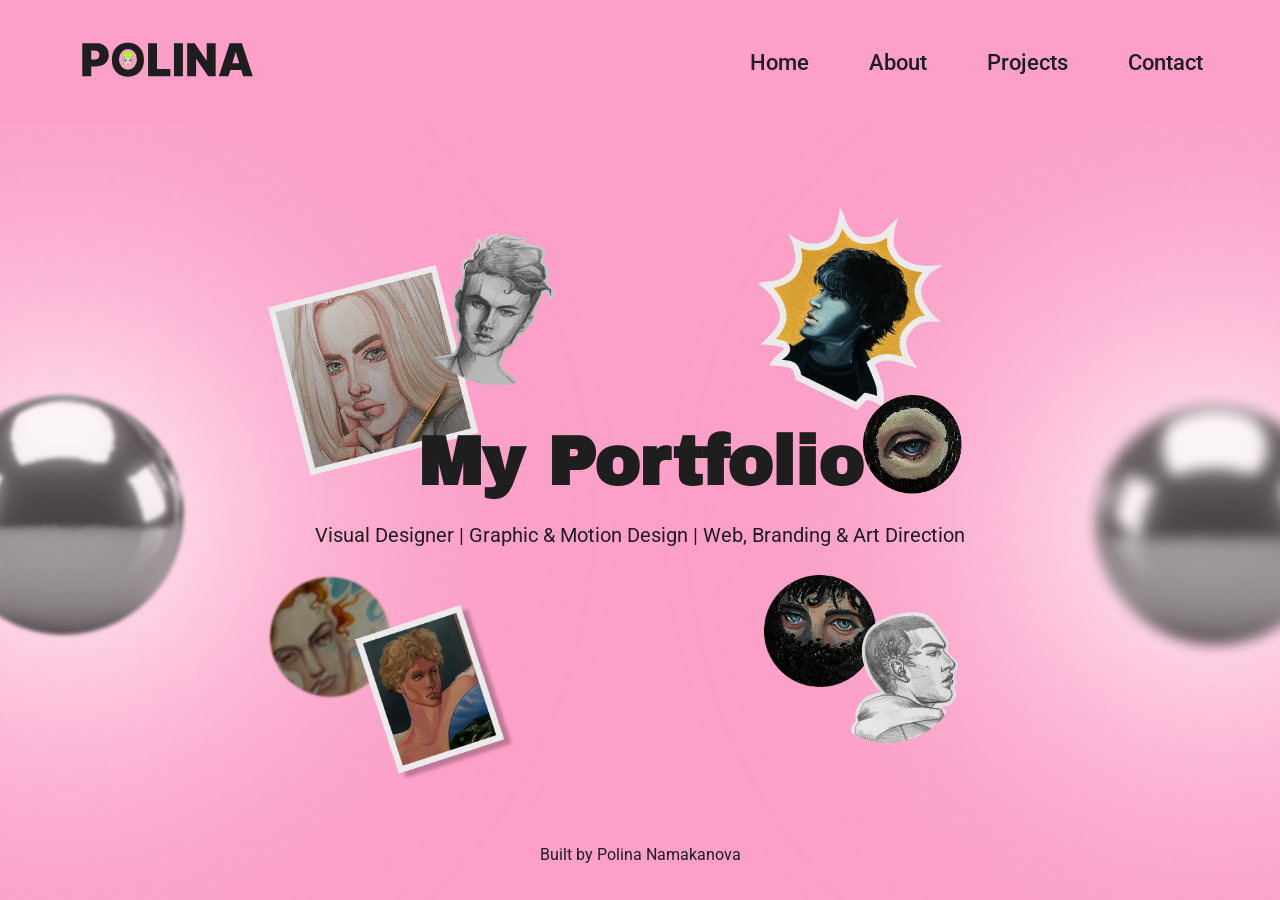
<file: index.html>
<!DOCTYPE html>
<html lang="en">
<head>
    <meta charset="UTF-8">
    <meta name="viewport" content="width=device-width, initial-scale=1.0">
    <link rel="preconnect" href="https://fonts.googleapis.com">
    <link rel="preconnect" href="https://fonts.gstatic.com" crossorigin>
    <link href="https://fonts.googleapis.com/css2?family=Archivo+Black&family=Roboto:wght@400;500;700&display=swap" rel="stylesheet">
    <link rel="icon" type="png" href="images/favicon.png">
    <link rel="stylesheet" href="style.css">
    <title>My Portfolio</title>
</head>
<body>
    <header>
        <div class="logo"><img src="images/logo.svg" alt="Logo for Polina Portfolio"></div>

        <nav>
            <ul>
                <li><a href="index.html">Home</a></li>
                <li><a href="about.html">About</a></li>
                <li><a href="projects.html">Projects</a></li>
                <li><a href="contact.html">Contact</a></li>
            </ul>
        </nav>
    </header>

    <main class="home-page">
        <h1>My Portfolio</h1>
        <p>Visual Designer | Graphic & Motion Design | Web, Branding & Art Direction</p>

        <!-- Portfolio elements -->
        <section>
            <div class="picture_one"><img src="images/portfolio_main_picture_1.png" alt="Portrait of a young girl with blonde hair"></div>
            <div class="picture_two"><img src="images/portfolio_main_picture_2.png" alt="Pencil portrait of a young man"></div>
            <div class="picture_three"><img src="images/portfolio_main_picture_3.png" alt="Portrait of a dark-haired person on a yellow starburst background"></div>
            <div class="picture_four"><img src="images/portfolio_main_picture_4.png" alt="Painting of a human eye"></div>
            <div class="picture_five"><img src="images/portfolio_main_picture_5.png" alt="Portrait of a redhead men"></div>
            <div class="picture_six"><img src="images/portfolio_main_picture_6.png" alt="Portrait with curly blonde hair"></div>
            <div class="picture_seven"><img src="images/portfolio_main_picture_7.png" alt="Blue eyes surrounded by a dark texture"></div>
            <div class="picture_eight"><img src="images/portfolio_main_picture_8.png" alt="Pencil drawing of a person's side profile"></div>
        </section>

        <!-- Background -->
        <section>
            <div><img src="images/silverball_one.png" alt="A silver sphere with a white gradient in the background"></div>
            <div><img src="images/silverball_two.png" alt="A silver sphere with a white gradient in the background"></div>
        </section>
    </main>

    <footer>
        <p>Built by Polina Namakanova</p>
    </footer>
    
</body>
</html>
</file>
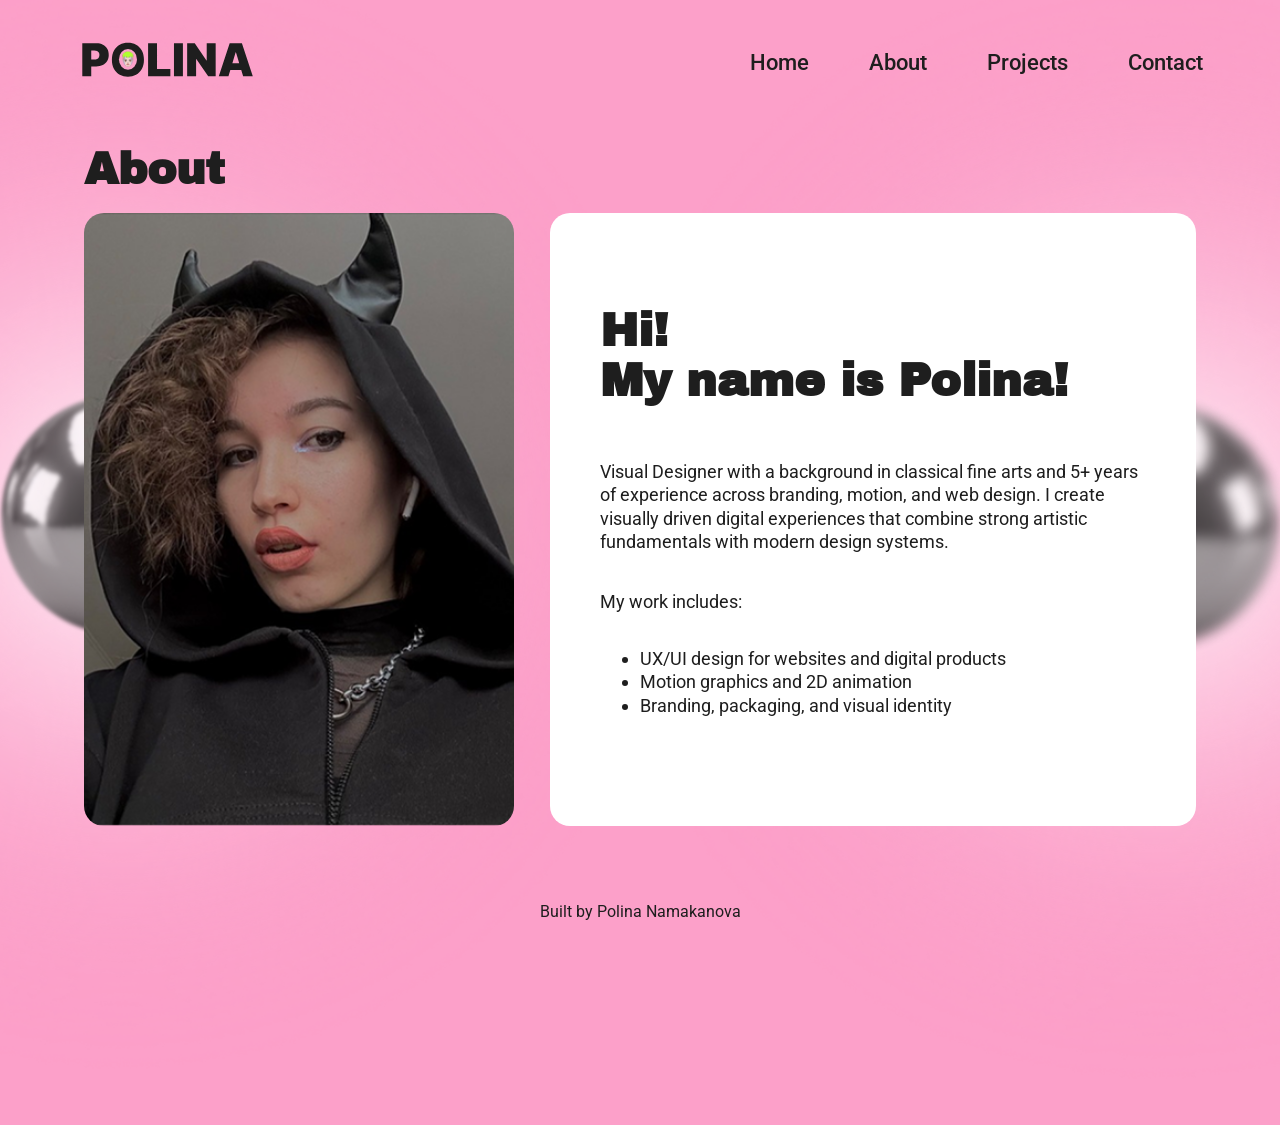
<file: about.html>
<!DOCTYPE html>
<html lang="en">
<head>
    <meta charset="UTF-8">
    <meta name="viewport" content="width=device-width, initial-scale=1.0">
    <link rel="preconnect" href="https://fonts.googleapis.com">
    <link rel="preconnect" href="https://fonts.gstatic.com" crossorigin>
    <link href="https://fonts.googleapis.com/css2?family=Archivo+Black&family=Roboto:wght@400;500;700&display=swap" rel="stylesheet">
    <link rel="stylesheet" href="style.css">
    <title>About me</title>
</head>
<body>
    <header>
        <div class="logo"><img src="images/logo.svg" alt="Logo for Polina Portfolio"></div>
        <nav>
            <ul>
                <li><a href="index.html">Home</a></li>
                <li><a href="about.html">About</a></li>
                <li><a href="projects.html">Projects</a></li>
                <li><a href="contact.html">Contact</a></li>
            </ul>
        </nav>
    </header>

    <main class="about-page">
        <h1>About</h1>

        <!-- Profile photo -->
        <img class="about-photo" src="images/me.png" alt="Portrait of Polina">

        <!-- About text -->
        <section class="about-info">
            <h2>
                Hi!<br>
                My name is Polina!
            </h2>
            <p>
                Visual Designer with a background in classical fine arts
                and 5+ years of experience across branding, motion,
                and web design. I create visually driven digital
                experiences that combine strong artistic fundamentals
                with modern design systems.
            </p>

            <p>
                My work includes:
            </p>
            <ul>
                <li>UX/UI design for websites and digital products</li>
                <li>Motion graphics and 2D animation</li>
                <li>Branding, packaging, and visual identity</li>
            </ul>
        </section>
        
        <!-- Background -->
         <section>
            <div><img src="images/silverball_one.png" alt="A silver sphere with a white gradient in the background"></div>
            <div><img src="images/silverball_two.png" alt="A silver sphere with a white gradient in the background"></div>
        </section>
    </main>

    <footer class="static-footer">
        <p>Built by Polina Namakanova</p>
    </footer>
    
</body>
</html>
</file>
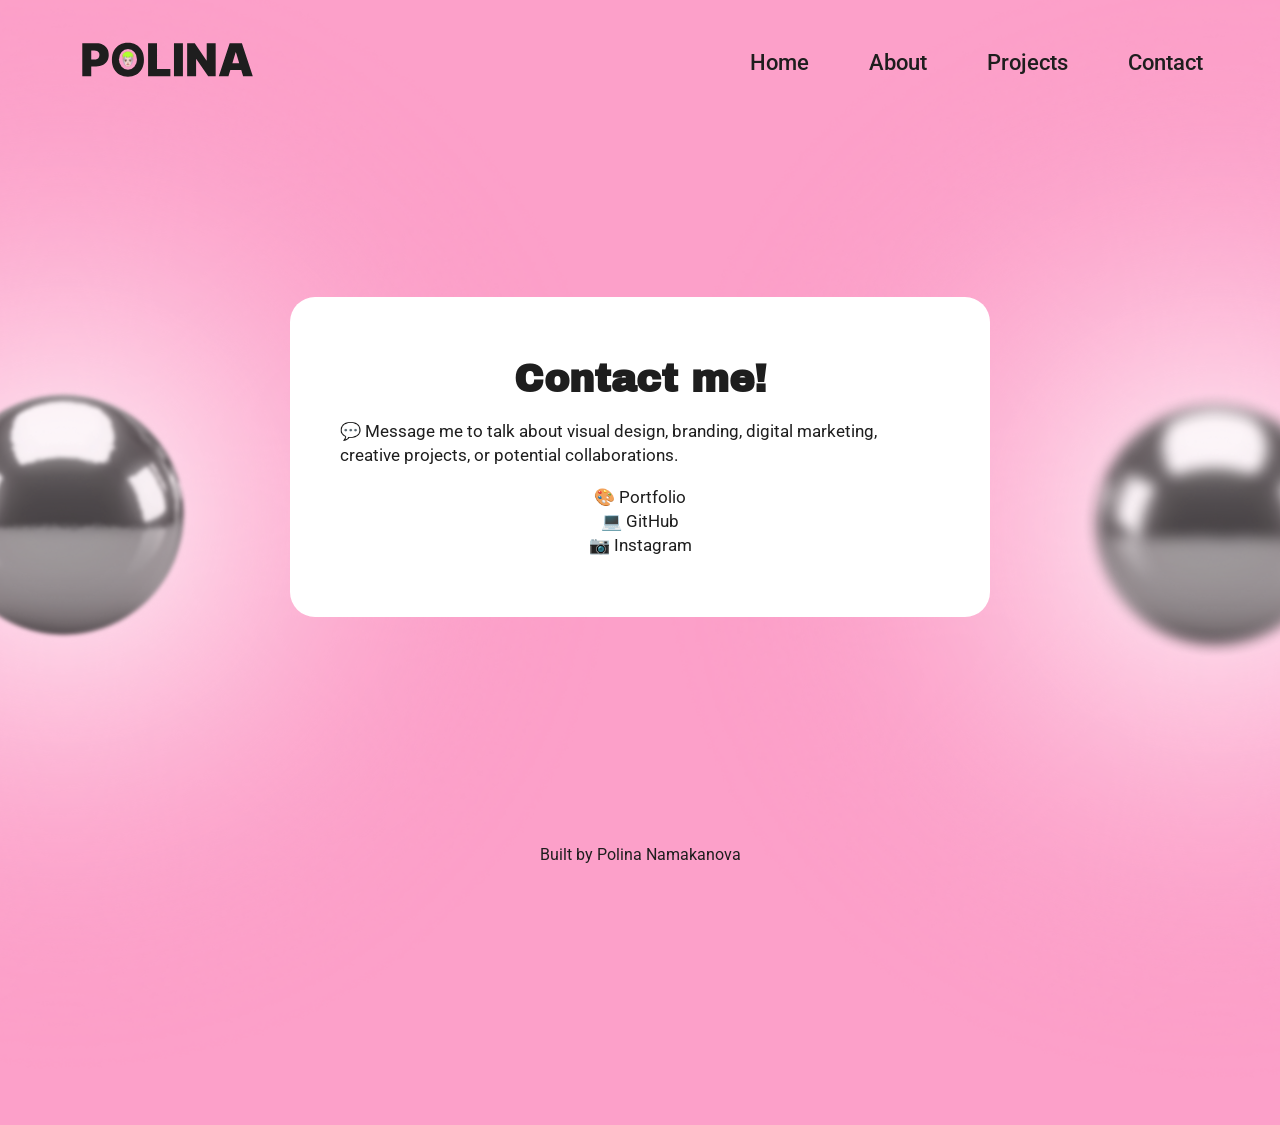
<file: contact.html>
<!DOCTYPE html>
<html lang="en">
<head>
    <meta charset="UTF-8">
    <meta name="viewport" content="width=device-width, initial-scale=1.0">
    <link rel="preconnect" href="https://fonts.googleapis.com">
    <link rel="preconnect" href="https://fonts.gstatic.com" crossorigin>
    <link href="https://fonts.googleapis.com/css2?family=Archivo+Black&family=Roboto:wght@400;500;700&display=swap" rel="stylesheet">
    <link rel="stylesheet" href="style.css">
    <title>Contact</title>
</head>
<body>
    <header>
        <div class="logo"><img src="images/logo.svg" alt="Logo for Polina Portfolio"></div>
        <nav>
            <ul>
                <li><a href="index.html">Home</a></li>
                <li><a href="about.html">About</a></li>
                <li><a href="projects.html">Projects</a></li>
                <li><a href="contact.html">Contact</a></li>
            </ul>
        </nav>
    </header>

    <main class="contact-page">
        <section class="contact-info">
            <h1>Contact me!</h1>
            <p>
                💬 Message me to talk about visual design, branding,
                digital marketing, creative projects, or potential collaborations.
            </p>

            <div class="contact-links">
                <a href="https://www.behance.net/namakanova" target="_blank">
                    🎨 Portfolio
                </a>
                <a href="https://github.com/pollbonn" target="_blank">
                    💻 GitHub
                </a>
                <a href="https://www.instagram.com/whynotpolie/" target="_blank">
                    📷 Instagram
                </a>
            </div>
        </section>

        <!-- Background -->
        <section>
            <div><img src="images/silverball_one.png" alt="A silver sphere with a white gradient in the background"></div>
            <div><img src="images/silverball_two.png" alt="A silver sphere with a white gradient in the background"></div>
        </section>
    </main>

    <footer class="static-footer">
        <p>Built by Polina Namakanova</p>
    </footer>
    
</body>
</html>
</file>
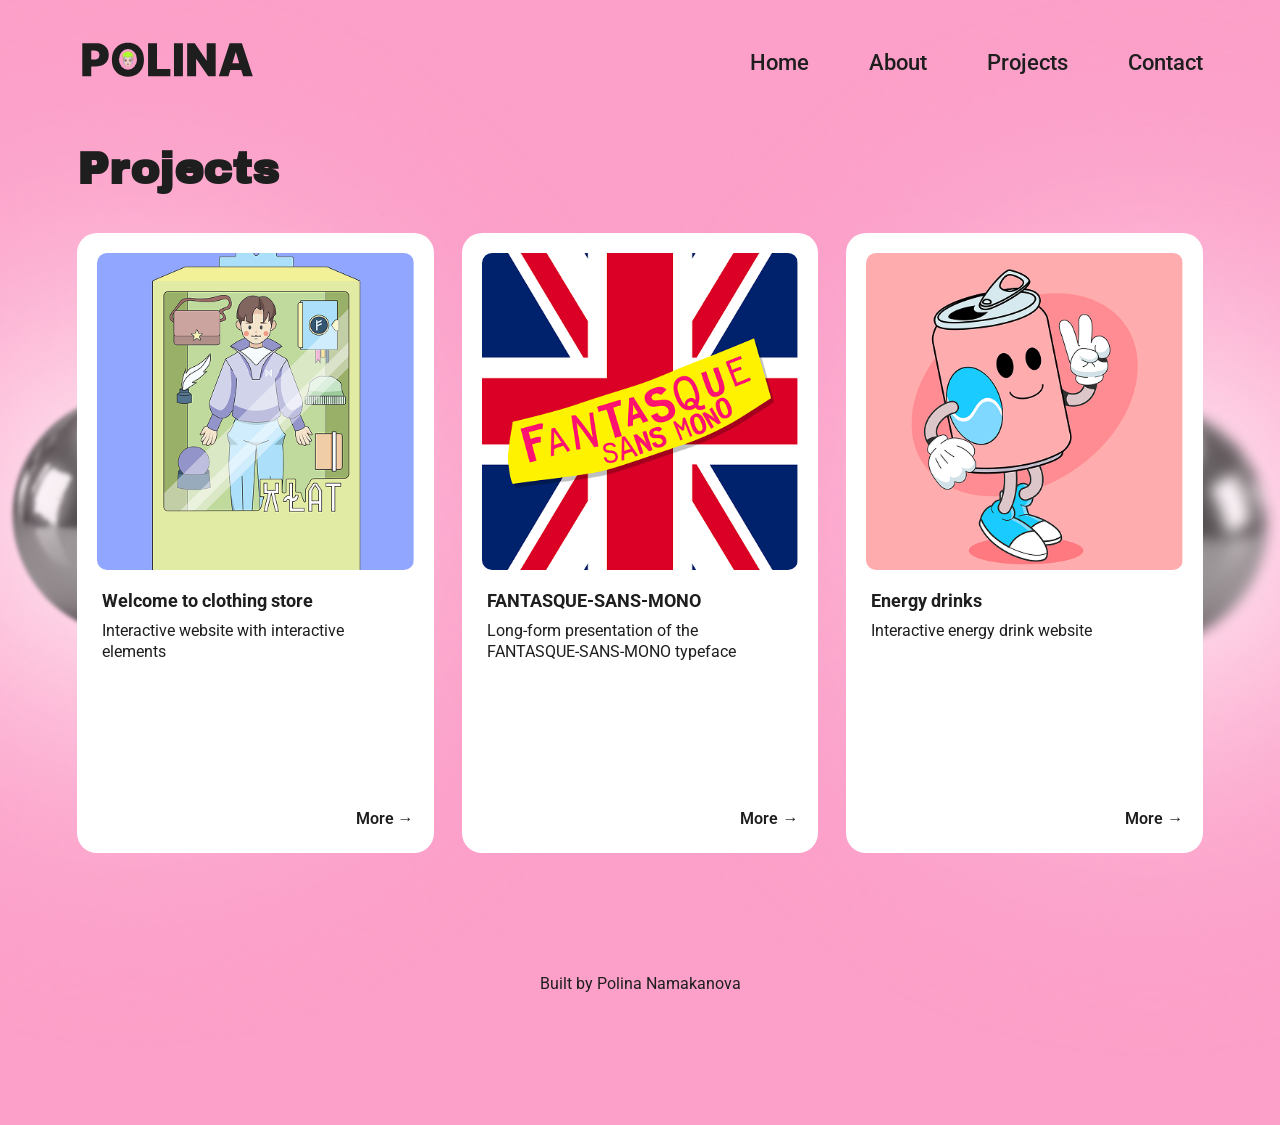
<file: projects.html>
<!DOCTYPE html>
<html lang="en">
<head>
    <meta charset="UTF-8">
    <meta name="viewport" content="width=device-width, initial-scale=1.0">
    <link rel="preconnect" href="https://fonts.googleapis.com">
    <link rel="preconnect" href="https://fonts.gstatic.com" crossorigin>
    <link href="https://fonts.googleapis.com/css2?family=Archivo+Black&family=Roboto:wght@400;500;700&display=swap" rel="stylesheet">
    <link rel="stylesheet" href="style.css">
    <title>My projects</title>
</head>
<body>
    <header>
        <div class="logo"><img src="images/logo.svg" alt="Logo for Polina Portfolio"></div>
        <nav>
            <ul>
                <li><a href="index.html">Home</a></li>
                <li><a href="about.html">About</a></li>
                <li><a href="projects.html">Projects</a></li>
                <li><a href="contact.html">Contact</a></li>
            </ul>
        </nav>
    </header>

   <main class="projects-page">
        <h1>Projects</h1>

        <!-- Project 1 -->
        <article class="project-card">
            <img src="images/example_1.png" alt="Clothing store website illustration">
            <div class="project-info">
                <h2>Welcome to clothing store</h2>
                <p>
                    Interactive website with interactive elements
                </p>
                <a href="https://pollbonn.github.io/Welcometostore/">More →</a>
            </div>
        </article>

        <!-- Project 2 -->
        <article class="project-card">
            <img src="images/example_2.png" alt="Fantasque Sans Mono typeface presentation">
            <div class="project-info">
                <h2>FANTASQUE-SANS-MONO</h2>
                <p>
                    Long-form presentation of the FANTASQUE-SANS-MONO typeface
                </p>
                <a href="https://pollbonn.github.io/FANTASQUE-SANS-MONO-/">More → </a>
            </div>
        </article>

        <!-- Project 3 -->
        <article class="project-card">
             <img src="images/example_3.png" alt="Energy drink character illustration">
             <div class="project-info">
                <h2>Energy drinks</h2>
                <p>
                    Interactive energy drink website
                </p>
                <a href="https://pollbonn.github.io/XLAT/">More →</a>
            </div>
        </article>

        <!-- Background -->
         <section>
            <div><img src="images/silverball_one.png" alt="A silver sphere with a white gradient in the background"></div>
            <div><img src="images/silverball_two.png" alt="A silver sphere with a white gradient in the background"></div>
        </section>
    </main>

    <footer class="static-footer">
        <p>Built by Polina Namakanova</p>
    </footer>
    
</body>
</html>
</file>
<file: style.css>
/* CSS by Polina Namakanova */
/* Color Palette
black= #000000
white= #FFFFFF
pink= #FCA0C9
gray= #1E1E1E
*/

/* Base styles */
@import url('https://fonts.googleapis.com/css2?family=Archivo+Black&family=Roboto:wght@400;500;700&display=swap');

* {
    box-sizing: border-box;
}

html, 
body {
    width: 100%;
    min-width: 320px;
    margin: 0;
    overflow-x: clip;
    font-family: 'Roboto', sans-serif;
    color: #1e1e1e;
    background-color: #FCA0C9;
    cursor: url("images/cursor.png") 16 16, auto;
}

body {
    min-height: 100vh;
    display: flex;
    flex-direction: column;
}

h1, 
h2, 
h3 {
    font-family: 'Archivo Black', sans-serif;
    color: #1e1e1e;
}

a {
    color: inherit;
    text-decoration: none;
}

img {
    display: block;
    max-width: 100%;
    height: auto;
}

/* Home page */
/* Header */
header {
    position: relative;
    display: flex;
    flex-direction: column;
    align-items: center;
    gap: 20px;
    padding: 20px;
    z-index: 5;
}

.logo {
    width: 150px;
}

.logo img {
    width: 100%;
}

nav {
    width: 100%;
}

nav ul {
    display: flex;
    justify-content: center;
    flex-wrap: wrap;
    gap: 30px;
    margin: 0;
    padding: 0;
    list-style: none;
}

nav a {
    font-size: 16px;
    font-weight: 500;
}

main {
    position: relative;
    flex: 1;
    padding: 20px;
    text-align: center;
}

main h1 {
    position: absolute;
    top: 250px;
    left: 50%;
    width: 100%;
    margin: 0;
    transform: translateX(-50%);
    font-size: 42px;
    z-index: 2;
}

main > p {
    position: absolute;
    top: 330px;
    left: 50%;
    width: 90%;
    margin: 0;
    transform: translateX(-50%);
    font-size: 16px;
    line-height: 1.5;
    z-index: 2;
}

main section:first-of-type {
    position: relative;
    width: 100%;
    z-index: 1;
}

main section:first-of-type img {
    position: absolute;
    height: auto;
    transition: transform 0.4s ease;
}

main section:first-of-type img:hover {
    transform: translateY(-12px) scale(1.07);
}

.picture_one img {
    width: 30%;
    top: 120px;
    left: 1%;
}

.picture_two img {
    width: 45%;
    top: 50px;
    right: 45%;
}

.picture_three img {
    width: 40%;
    top: 80px;
    right: -5%;
}

.picture_four img {
    width: 20%;
    top: 170px;
    left: 85%;
}

.picture_five img {
    width: 20%;
    top: 350px;
    left: 2%;
}

.picture_six img {
    width: 30%;
    top: 380px;
    right: 60%;
}

.picture_seven img {
    width: 15%;
    top: 350px;
    left: 72%;
}

.picture_eight img {
    width: 45%;
    top: 300px;
    right: -10%;
}

/* Background */
main section:last-of-type {
    position: absolute;
    inset: 0;
    width: 100%;
    z-index: 0;
    pointer-events: none;
}

main section:last-of-type div {
    position: absolute;
    width: 700px;
    animation: ball-parallax linear both;
    animation-timeline: scroll(root);
    animation-range: 0% 100%;
}

main section:last-of-type img {
    width: 100%;
}

main section:last-of-type div:first-child {
    top: -100px;
    left: 10%;
    transform: translateX(-50%);
}

main section:last-of-type div:last-child {
    top: 240px;
    left: 90%;
    transform: translateX(-50%);
}


/* About page */
main.about-page {
    width: 100%;
    min-height: auto;
    text-align: center;
}

main.about-page > h1 {
    position: relative;
    top: auto;
    left: auto;
    margin: 0 auto 20px;
    transform: none;
    font-size: 36px;
    text-align: left;
    z-index: 2;
}

main.about-page .about-photo {
    position: relative;
    height: 450px;
    margin: 0 auto 20px;
    object-fit: cover;
    border-radius: 20px;
    z-index: 2;
}

main.about-page .about-info {
    position: relative;
    min-height: 440px;
    margin: 0 auto;
    padding: 30px;
    background-color: white;
    border-radius: 20px;
    text-align: left;
    z-index: 2;
}

.about-info h2 {
    margin: 0 0 25px;
    font-size: 32px;
    line-height: 1.15;
}

.about-info p,
.about-info li {
    font-size: 16px;
    line-height: 1.4;
}


/* Projects page */
main.projects-page {
    width: 100%;
    min-height: auto;
    padding: 20px;
}

main.projects-page > h1 {
    position: relative;
    top: auto;
    left: auto;
    width: 100%;
    max-width: 700px;
    margin: 0 auto 20px;
    transform: none;
    font-size: 36px;
    text-align: left;
}

.project-card {
    position: relative;
    display: flex;
    align-items: stretch;
    gap: 20px;
    width: 100%;
    max-width: 700px;
    margin: 0 auto 25px;
    padding: 15px;
    background-color: white;
    border-radius: 20px;
    z-index: 2;
}

.project-card > img {
    width: 45%;
    aspect-ratio: 1 / 1;
    object-fit: cover;
    border-radius: 10px;
}

.project-info {
    display: flex;
    flex: 1;
    flex-direction: column;
    text-align: left;
}

.project-info h2 {
    margin: 20px 0;
    font-family: 'Roboto', sans-serif;
    font-size: 16px;
}

.project-info p {
    margin: 5px 0;
    font-size: 12px;
    line-height: 1.3;
}

.project-info a {
    align-self: flex-end;
    margin-top: auto;
    font-size: 15px;
    font-weight: 600;
}


/* Contact page */
main.contact-page {
    display: flex;
    align-items: center;
    justify-content: center;
    width: 100%;
    padding: 30px 5% 40px;
}

.contact-info {
    position: relative;
    width: 100%;
    padding: 40px 30px;
    background-color: white;
    border-radius: 25px;
    text-align: center;
    z-index: 2;
}

.contact-info h1 {
    position: relative;
    top: auto;
    left: auto;
    width: 100%;
    margin: 10px 0 20px;
    transform: none;
    font-size: 36px;
}

.contact-info p {
    font-size: 16px;
    line-height: 1.4;
    text-align: center;
}

.contact-links {
    display: flex;
    flex-direction: column;
    align-items: center;
    gap: 5px;
    margin-top: 20px;
}

.contact-links a {
    font-size: 16px;
}


/* Footer */
footer {
    position: fixed;
    bottom: 20px;
    left: 0;
    width: 100%;
    padding: 0 10px;
    text-align: center;
    font-size: 16px;
    z-index: 10;
}

.static-footer {
    position: static;
    margin-top: 20px;
    padding: 20px 10px;
}


/* Animation */
@keyframes ball-parallax {
    from {
        translate: 0 -100px;
    }

    to {
        translate: 0 250px;
    }
}

 
/* Desktop layout */
@media (min-width: 900px) {

    header {
        flex-direction: row;
        justify-content: space-between;
        align-items: center;
        padding: 35px 6%;
    }

    .logo {
        width: 180px;
    }

    nav {
        width: auto;
    }

    nav ul {
        gap: 60px;
    }

    nav a {
        font-size: 22px;
    }


    /* Home page */
    main.home-page {
        height: 100vh;
        min-height: 700px;
        overflow: hidden;
    }

    main.home-page h1 {
        top: 300px;
        font-size: 68px;
    }

    main.home-page > p {
        top: 395px;
        width: 80%;
        font-size: 20px;
    }

    .picture_one img {
        width: 17%;
        top: 120px;
        left: 20%;
    }

    .picture_two img {
        width: 17%;
        top: 50px;
        right: 53%;
    }

    .picture_three img {
        width: 20%;
        top: 30px;
        right: 23%;
    }

    .picture_four img {
        width: 8%;
        top: 250px;
        left: 68%;
    }

    .picture_five img {
        width: 10%;
        top: 430px;
        left: 20%;
    }

    .picture_six img {
        width: 13%;
        top: 460px;
        right: 60%;
    }

    .picture_seven img {
        width: 9%;
        top: 430px;
        left: 60%;
    }

    .picture_eight img {
        width: 20%;
        top: 400px;
        right: 20%;
    }


    /* Background */
    main section:last-of-type div {
        width: 1200px;
        animation: none;
    }

    main section:last-of-type div:first-child {
        top: -210px;
        left: 5%;
    }

    main section:last-of-type div:last-child {
        top: -200px;
        left: 95%;
    }


    /* About page */
    main.about-page {
        display: grid;
        grid-template-columns: 1fr 1.5fr;
        grid-template-rows: auto 1fr;
        column-gap: 36px;
        row-gap: 20px;
        width: 90%;
        min-height: 700px;
        margin: 0 auto;
        text-align: left;
        overflow: visible;
    }

    main.about-page > h1 {
        grid-column: 1 / 3;
        margin: 0;
        font-size: 44px;
        text-align: left;
    }

    .about-photo {
        width: 100%;
        height: 613px;
        margin: 0;
        border-radius: 20px;
        object-fit: cover;
    }

    .about-info {
        display: flex;
        flex-direction: column;
        justify-content: center;
        min-height: 613px;
        margin: 0;
        padding: 50px;
        text-align: left;
    }

    .about-info h2 {
        margin-bottom: 35px;
        font-size: 46px;
        line-height: 1.1;
    }

    .about-info p,
    .about-info li {
        font-size: 18px;
        line-height: 1.3;
    }

    /* About page */
    main.about-page 
    .about-photo {
        width: 100%;
        height: 613px;
        margin: 0;
        border-radius: 20px;
        object-fit: cover;
    }

    main.about-page 
    .about-info {
        display: flex;
        flex-direction: column;
        justify-content: center;
        min-height: 613px;
        margin: 0;
        padding: 50px;
        text-align: left;
    }


    /* Projects page */
    main.projects-page {
        width: 88%;
        max-width: none;
        min-height: auto;
        height: auto;
        margin: 0 auto;
        padding: 20px 0 40px;
        overflow: visible;
    }

    main.projects-page > h1 {
        width: 100%;
        max-width: none;
        margin: 0 0 40px;
        font-size: 44px;
        text-align: left;
    }

    .project-card {
        display: inline-flex;
        flex-direction: column;
        vertical-align: top;
        box-sizing: border-box;
        width: calc((100% - 56px) / 3);
        height: 620px;
        margin: 0 24px 25px 0;
        padding: 20px;
        gap: 10px;
    }

    .project-card:nth-of-type(3n) {
        margin-right: 0;
    }

    .project-card > img {
        display: block;
        flex-shrink: 0;
        width: 100%;
        aspect-ratio: 1 / 1;
        object-fit: cover;
    }

    .project-info {
        display: flex;
        flex: 1;
        min-height: 0;
        flex-direction: column;
        text-align: left;
    }

    .project-info h2 {
        margin: 10px 5px 5px;
        font-size: 18px;
    }

    .project-info p {
        margin: 5px;
        font-size: 16px;
        line-height: 1.3;
    }

    .project-info a {
        align-self: flex-end;
        margin-top: auto;
        padding-bottom: 5px;
        font-size: 16px;
        font-weight: 600;
    }


    /* Contact page */
    main.contact-page {
        position: relative;
        display: flex;
        align-items: center;
        justify-content: center;
        margin: 0 auto;
        padding: 0;
        background: transparent;
        overflow: visible;
    }

    .contact-info {
        display: flex;
        flex: 0 0 700px;
        flex-direction: column;
        align-items: stretch;
        justify-content: center;
        box-sizing: border-box;
        width: 700px;
        max-width: 90%;
        height: 320px;
        margin: 0;
        padding: 45px 50px;
        text-align: center;
    }

    .contact-info h1 {
        width: 100%;
        margin: 0 0 20px;
        font-size: 38px;
        text-align: center;
    }

    .contact-info p {
        margin: 0;
        font-size: 17px;
        line-height: 1.4;
        text-align: left;
    }

    .contact-links {
        gap: 4px;
        margin-top: 20px;
    }

    .contact-links a {
        font-size: 17px;
    }

}
</file>
